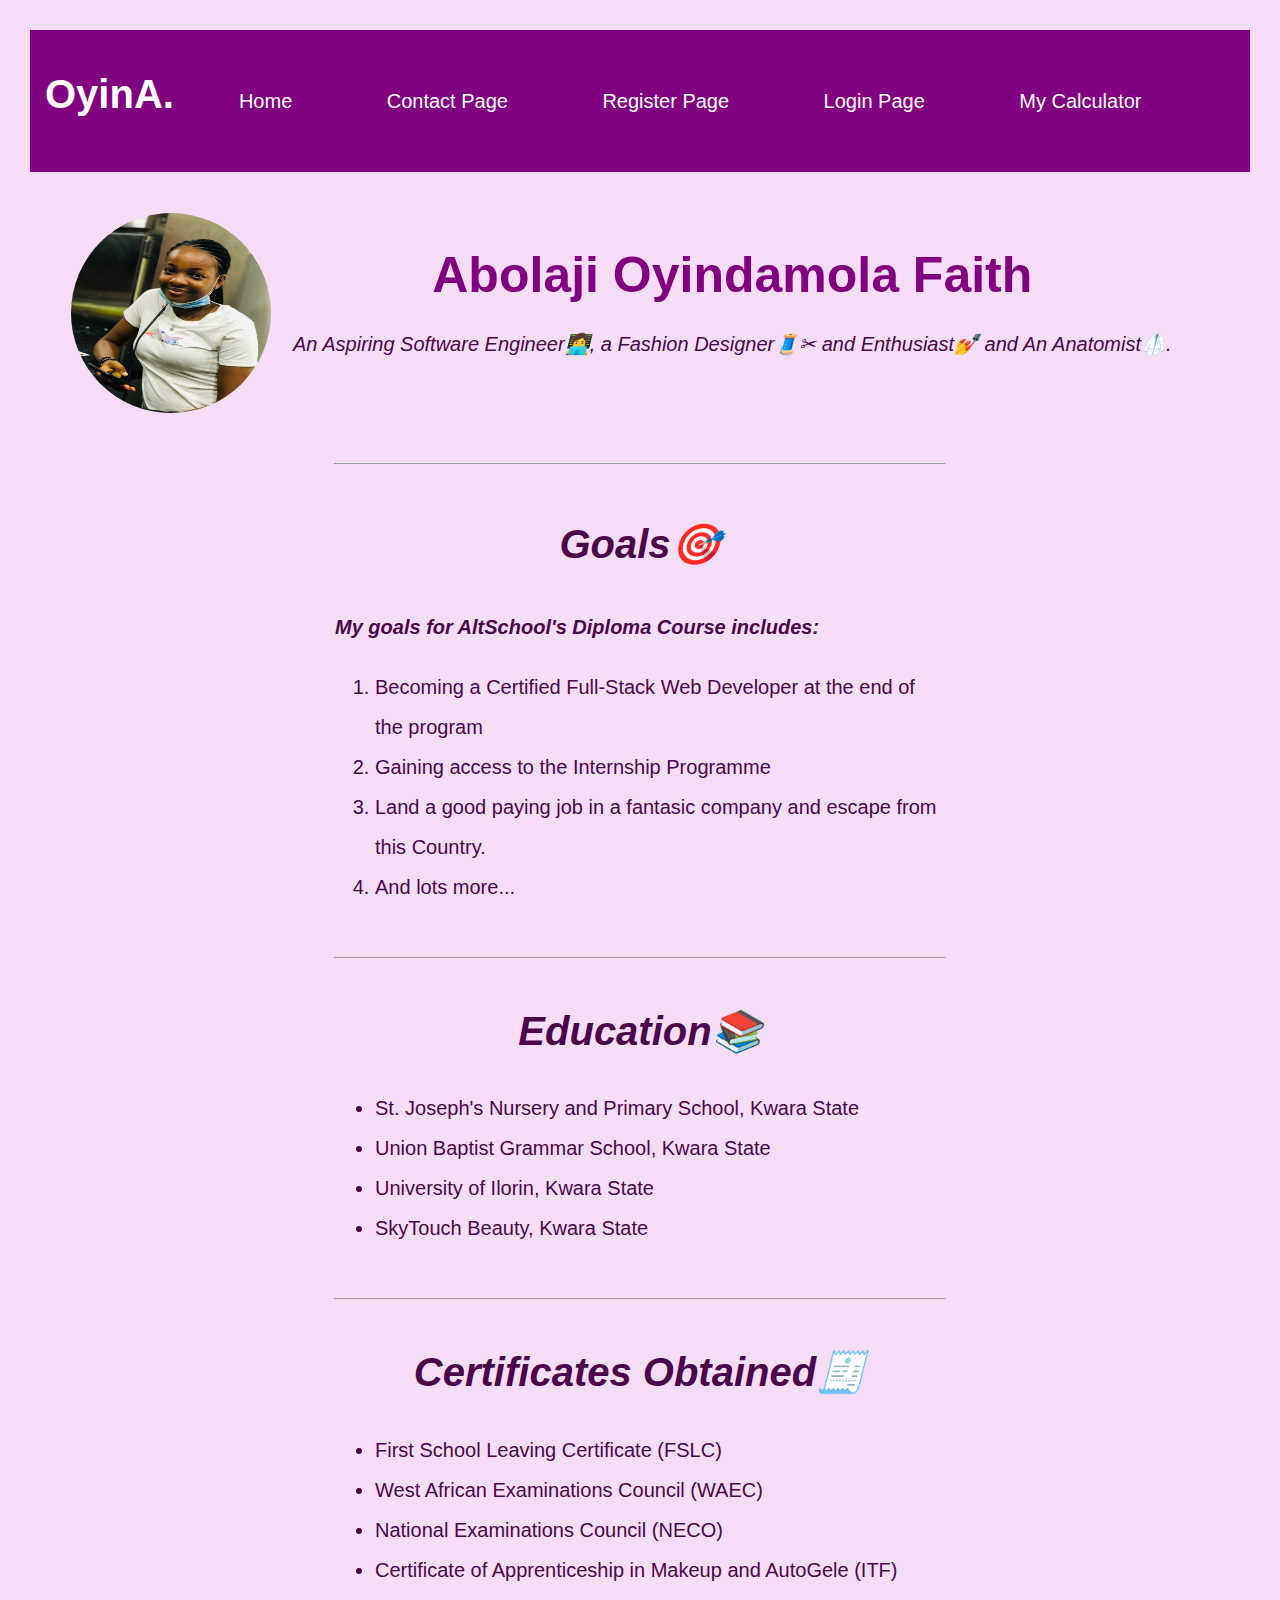
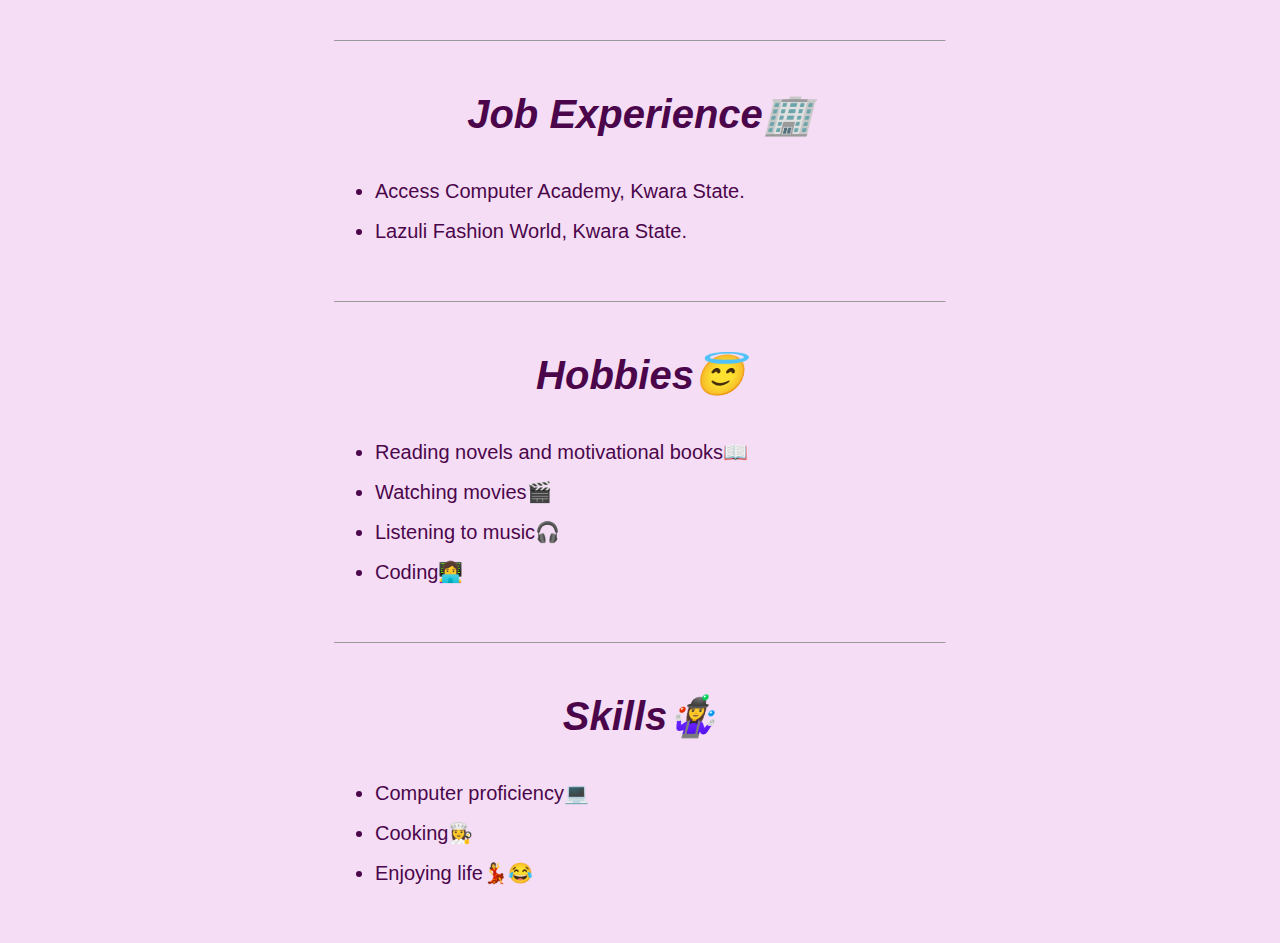
<file: index.html>
<!DOCTYPE html>
<html>

<head>
  <meta charset="utf-8">
  <meta name="viewport" content="width=device-width">
  <title>Abolaji Oyindamola | About Me</title>
  <link href="style.css" rel="stylesheet" type="text/css" />
</head>

<body>
    <div class="navigation">
        <div class="logo">
           <h1>OyinA.</h1>
        </div>
        <nav class="nav-links">
            <ul>
                <li><a href="index.html">Home</a></li>
                <li><a href="Contact Page.html">Contact Page</a></li>
                <li><a href="Register Page.html">Register Page</a></li>
                <li><a href="Login Page.html">Login Page</a></li>
                <li><a href="calculator.html">My Calculator</a></li>
            </ul>
        </nav>
    </div>

    <table class="know-me" cellspacing="20">
        <tr>
            <td><img src="images/damola.jpeg" width="200" height="200" alt="Oyindamola's Profile Picture"></td>
            <td>
                <h6>Abolaji Oyindamola Faith</h6>
                <p><em>An Aspiring Software Engineer👩‍💻, a Fashion Designer🧵✂ and Enthusiast💅 and An Anatomist🥼.</em></p>
        </tr>
    </table>

    <hr>
    <div class="goals">
        <h2>Goals🎯</h2>
        <p><strong><em>My goals for AltSchool's Diploma Course includes:</em></strong></p>
        <ol>
            <li>Becoming a Certified Full-Stack Web Developer at the end of the program</li>
            <li>Gaining access to the Internship Programme</li>
            <li>Land a good paying job in a fantasic company and escape from this Country.</li>
            <li>And lots more...</li>
        </ol>
    </div>

    <hr>
    <div class="education">
        <h2>Education📚</h2>
        <ul>
            <li>St. Joseph's Nursery and Primary School, Kwara State</li>
            <li>Union Baptist Grammar School, Kwara State</li>
            <li>University of Ilorin, Kwara State</li>
            <li>SkyTouch Beauty, Kwara State</li>
        </ul>
    </div>

    <hr>
    <div class="certificates">
        <h2>Certificates Obtained🧾</h2>
        <ul>
            <li>First School Leaving Certificate (FSLC)</li>
            <li>West African Examinations Council (WAEC)</li>
            <li>National Examinations Council (NECO)</li>
            <li>Certificate of Apprenticeship in Makeup and AutoGele (ITF)</li>
        </ul>
    </div>
    
    <hr>
    <div class="job-experience">
        <h2>Job Experience🏢</h2>
        <ul>
            <li>Access Computer Academy, Kwara State.</li>
            <li>Lazuli Fashion World, Kwara State.</li>
        </ul>
    </div>

    <hr>
    <div class="hobbies">
        <h2>Hobbies😇</h2>
        <ul>
            <li>Reading novels and motivational books📖</li>
            <li>Watching movies🎬</li>
            <li>Listening to music🎧</li>
            <li>Coding👩‍💻</li>
        </ul>
        </div>

    <hr>
    <div class="skills">
    <h2>Skills🤹‍♀️</h2>
        <ul>
            <li>Computer proficiency💻</li>
            <li>Cooking👩‍🍳</li>
            <li>Enjoying life💃😂</li>
        </ul>
    </div>

</body>

</html>
</file>
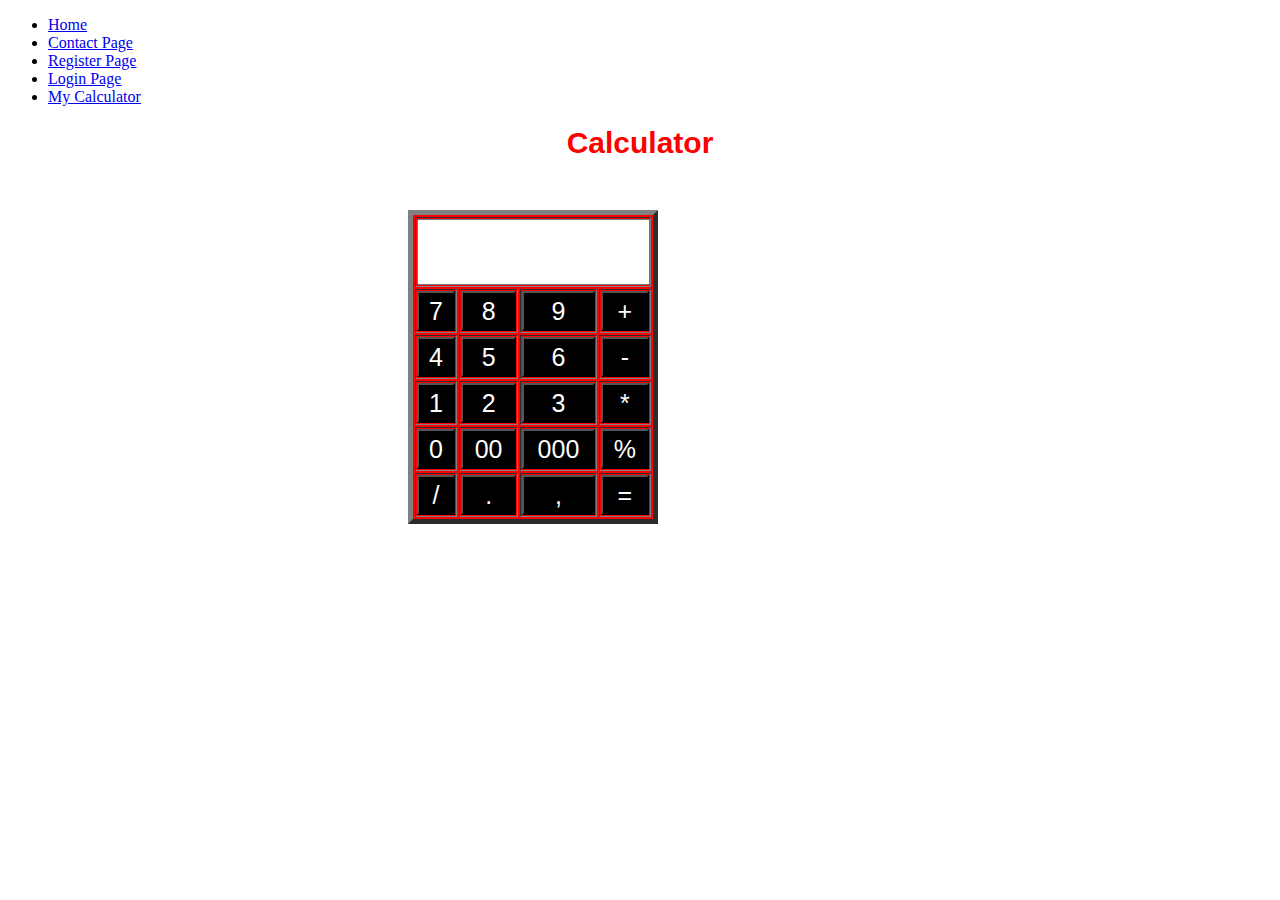
<file: calculator.html>
<!DOCTYPE html>
<html lang="en">
<head>
  <meta charset="UTF-8">
  <meta http-equiv="X-UA-Compatible" content="IE=edge">
  <meta name="viewport" content="width=device-width, initial-scale=1.0">
  <title>My Calculator</title>

  <style>
  h1{
    text-align: center;
    font-family:'Segoe UI', Tahoma, Geneva, Verdana, sans-serif;
    color: red;
    font-size: 30px;

  }
  .calculator {
    width: 250px;
    height: 250px;
    background-color: red;
    margin-left: 400px;
    margin-top: 50px;
    color: white;
  }
  #button {
    width: 97%;
    height: 60px;
  }
  #btn {
    width: 100%;
    height: 40px;
    color: white;
    background-color: black;
    font-size: 25px;
    font-family:'Lucida Sans', 'Lucida Sans Regular', 'Lucida Grande', 'Lucida Sans Unicode', Geneva, Verdana, sans-serif
  }
  </style>
</head>

<body>
  <div class="navigation">
    <nav class="nav-links">
        <ul>
            <li><a href="index.html">Home</a></li>
            <li><a href="Contact Page.html">Contact Page</a></li>
            <li><a href="Register Page.html">Register Page</a></li>
            <li><a href="Login Page.html">Login Page</a></li>
            <li><a href="calculator.html">My Calculator</a></li>
        </ul>
    </nav>
</div>

  <h1>Calculator</h1>
  <form Name="Calculator">
    <table class="calculator" border=5>

    <tr>
    <td colspan=4><input id="button" name="display" type="text"></td>
    <td style="display:none"><input name="M" type="number"></td>
    </tr>

    <tr>
    <td><input id="btn" type=button value="7"></td>
    <td><input id="btn" type=button value="8"></td>
    <td><input id="btn" type=button value="9"></td>
    <td><input id="btn" type=button value="+"></td>
    </tr>

    <tr>
    <td><input id="btn" type=button value="4"></td>
    <td><input id="btn" type=button value="5"></td>
    <td><input id="btn" type=button value="6"></td>
    <td><input id="btn" type=button value="-"></td>
    </tr>
    
    <tr>
    <td><input id="btn" type=button value="1"></td>
    <td><input id="btn" type=button value="2"></td>
    <td><input id="btn" type=button value="3"></td>
    <td><input id="btn" type=button value="*"></td>
    </tr>
    
    <tr>
    <td><input id="btn" type=button value="0"></td>
    <td><input id="btn" type=button value="00"></td>
    <td><input id="btn" type=button value="000"></td>
    <td><input id="btn" type=button value="%"></td>
    </tr>

    <tr>
      <td><input id="btn" type=button value="/"></td>
      <td><input id="btn" type=button value="."></td>
      <td><input id="btn" type=button value=","></td>
      <td><input id="btn" type=button value="="></td>
      </tr>

    </table>
    </form>

  </body>
</html>
</file>
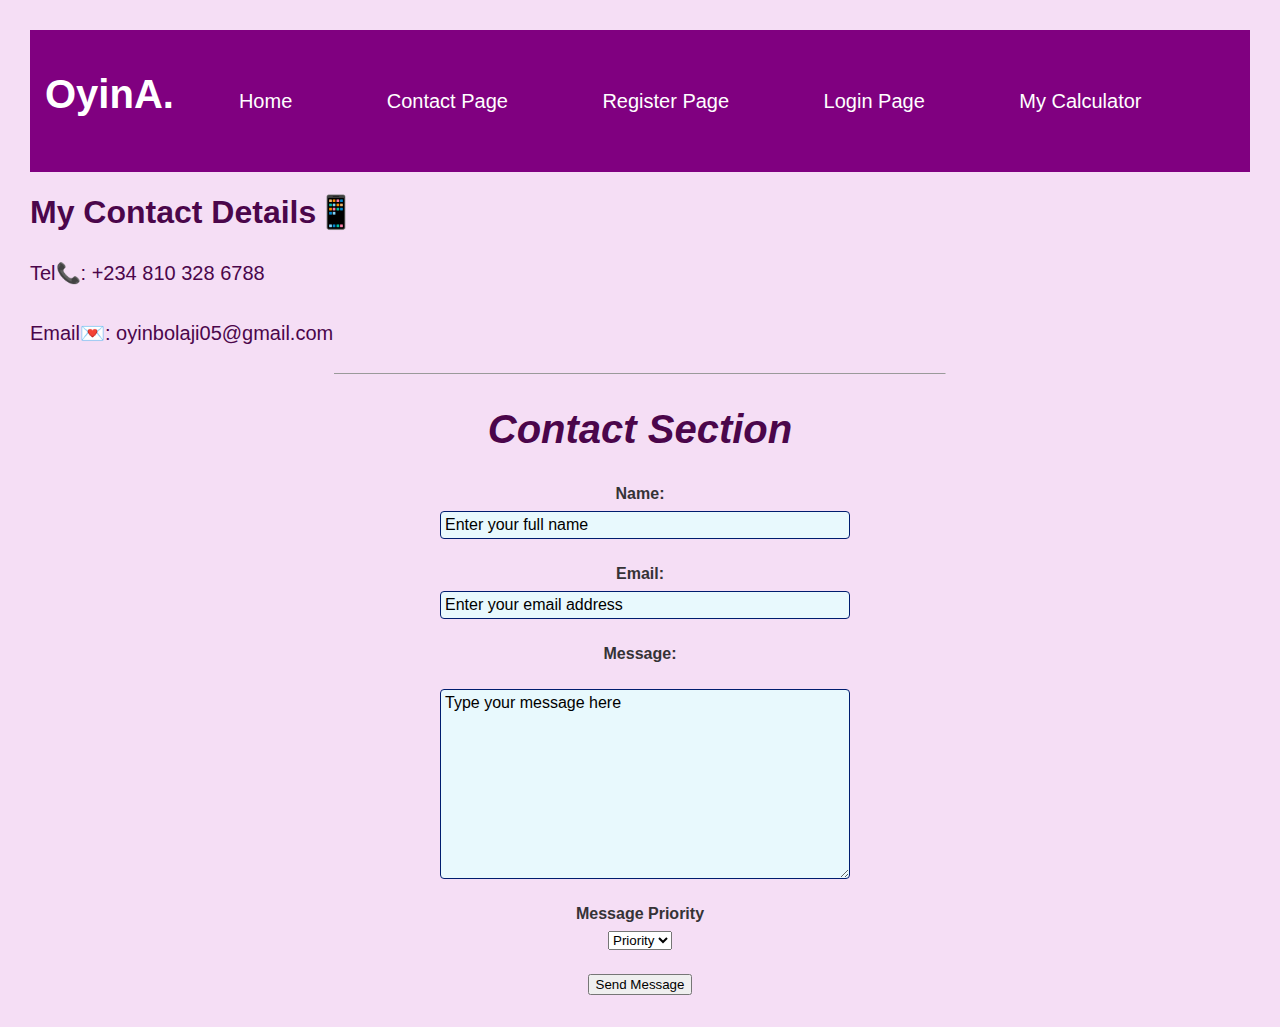
<file: Contact Page.html>
<!DOCTYPE html>
<html lang="en">
<head>
    <meta charset="UTF-8">
    <title>Contact Page</title>
    <link href="style.css" rel="stylesheet" type="text/css" />
</head>
<body>
    <div class="navigation">
        <div class="logo">
           <h1>OyinA.</h1>
        </div>
        <nav class="nav-links">
            <ul>
                <li><a href="index.html">Home</a></li>
                <li><a href="Contact Page.html">Contact Page</a></li>
                <li><a href="Register Page.html">Register Page</a></li>
                <li><a href="Login Page.html">Login Page</a></li>
                <li><a href="calculator.html">My Calculator</a></li>
            </ul>
        </nav>
    </div>
    
    <h1>My Contact Details📱</h1>
    <p>Tel📞: +234 810 328 6788</p>
    <p>Email💌: oyinbolaji05@gmail.com</p>

<hr>
<div id="contact">
    <h2>Contact Section</h2>
<form class="form" enctype="text/plain">
<div class="input-area">
    <label>Name:</label>
    <input type="text" name="" value="Enter your full name"><br>
</div>
    
<div class="input-area">
    <label>Email:</label>
    <input type="email" name="" value="Enter your email address"><br>
</div>
   
<div class="input-area">
    <label>Message:</label><br>
    <textarea name="yourMessage" rows="10" cols="50">Type your message here </textarea><br>
</div>

<div class="input-area">
    <label for="Priority">Message Priority</label>
    <select name="priority">
        <option value="none" selected>Priority</option>
        <option value="high">High</option>
        <option value="low">Low</option>
        <option value="other">Other</option>
    </select><br>
</div>

<div class="action">
<input type="submit" value="Send Message">
</div>

</div>
</form>

</body>
</html>
</file>
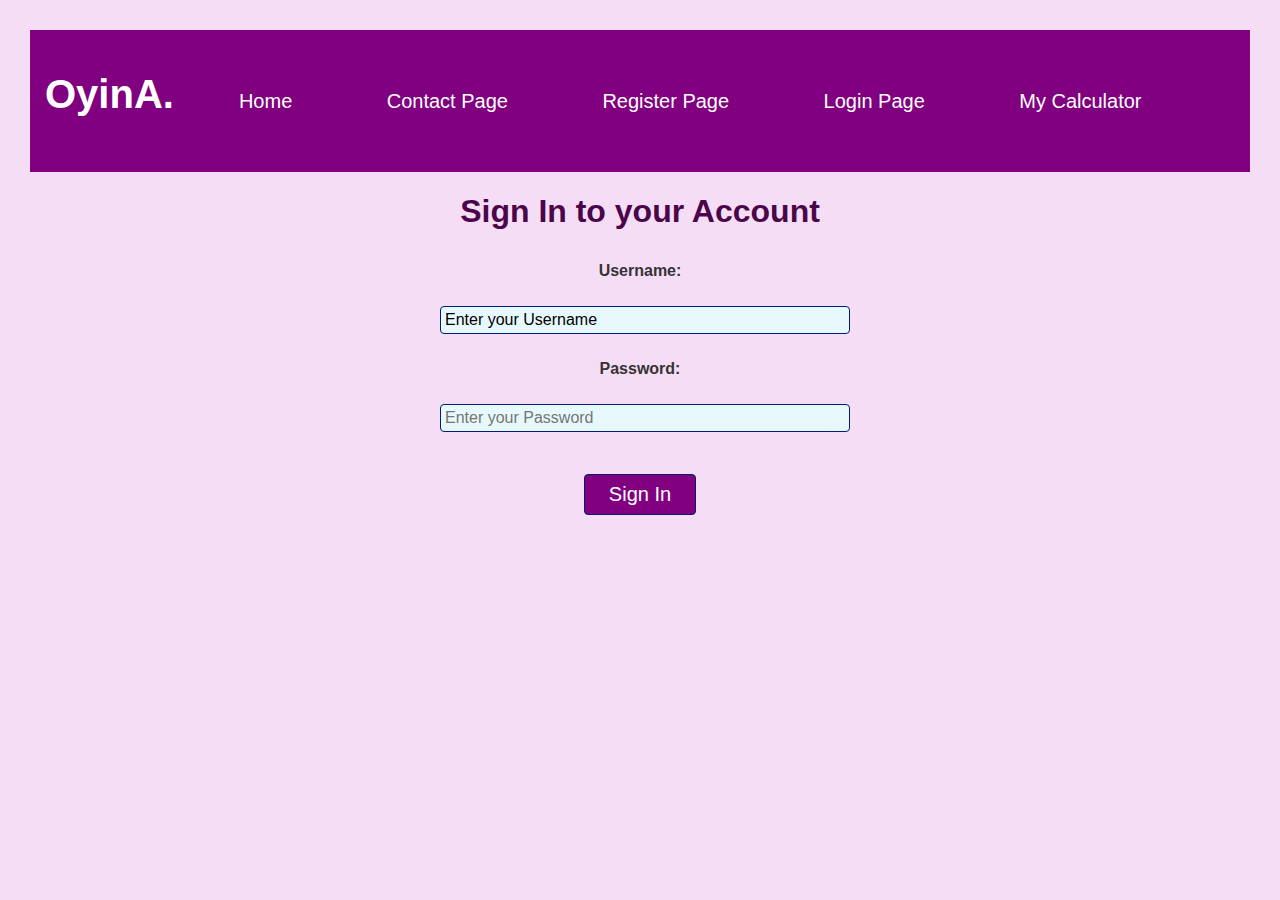
<file: Login Page.html>
<!DOCTYPE html>
<html lang="en">
<head>
    <meta charset="UTF-8">
    <title>Login Page</title>
    <link href="style.css" rel="stylesheet" type="text/css" />
</head>

<body>
    <div class="navigation">
        <div class="logo">
           <h1>OyinA.</h1>
        </div>
        <nav class="nav-links">
            <ul>
                <li><a href="index.html">Home</a></li>
                <li><a href="Contact Page.html">Contact Page</a></li>
                <li><a href="Register Page.html">Register Page</a></li>
                <li><a href="Login Page.html">Login Page</a></li>
                <li><a href="calculator.html">My Calculator</a></li>
            </ul>
        </nav>
    </div>
    
    <div class="register-form">
        <h1>Sign In to your Account</h1>
    <form class="form" enctype="text/plain">
        
        <div class="input-area">
            <label>Username:</label><br>
            <input type="text" name="" value="Enter your Username"><br>
        </div>
        
        <div class="input-area">
        <label>Password:</label><br>
        <input type="password" name="" placeholder="Enter your Password"><br>
        </div>

        <div class="action">
        <button type="submit">Sign In</button>
        </div>
    </form>
    </div>

</body>

</html>
</file>
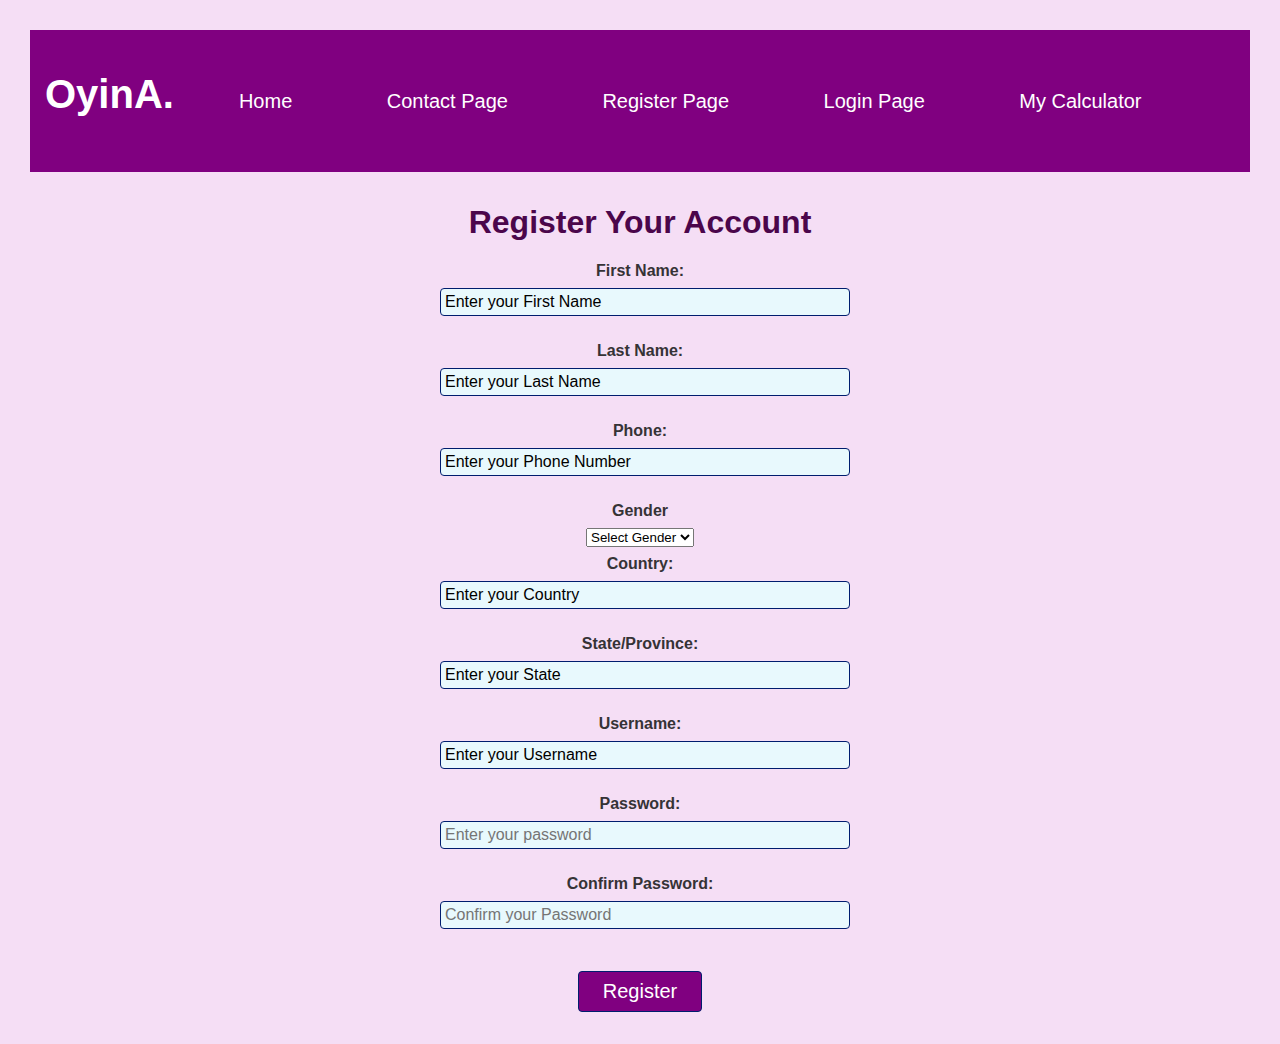
<file: Register Page.html>
<!DOCTYPE html>
<html lang="en">
<head>
    <meta charset="UTF-8">
    <title>Register Page</title>
    <link href="style.css" rel="stylesheet" type="text/css" />
</head>
<body>
    <div class="navigation">
        <div class="logo">
           <h1>OyinA.</h1>
        </div>
        <nav class="nav-links">
            <ul>
                <li><a href="index.html">Home</a></li>
                <li><a href="Contact Page.html">Contact Page</a></li>
                <li><a href="Register Page.html">Register Page</a></li>
                <li><a href="Login Page.html">Login Page</a></li>
                <li><a href="calculator.html">My Calculator</a></li>
            </ul>
        </nav>
    </div>
   
<div class="form" id="register">    
    <h1>Register Your Account</h1>
    <form enctype="text/plain">
        <div class="input-area">
        <label>First Name:</label>
        <input type="text" name="" value="Enter your First Name"><br>
        </div>

        <div class="input-area">
        <label>Last Name:</label>
        <input type="text" name="" value="Enter your Last Name"><br>
        </div>

        <div class="input-area">
        <label>Phone:</label>
        <input type="tel" name="" value="Enter your Phone Number"><br>
        </div>

        <div class="input-area">
        <label for="Gender">Gender</label>
        <select name="gender">
            <option value="none" selected>Select Gender</option>
            <option value="Male">Male</option>
            <option value="Female">Female</option>
            <option value="other">Other</option>
        </select><br>
        </div>
        
        <div class="input-area">
        <label>Country:</label>
        <input type="text" name="" value="Enter your Country"><br>
        </div>

        <div class="input-area">
        <label>State/Province:</label>
        <input type="text" name="" value="Enter your State"><br>
        </div>

        <div class="input-area">
        <label>Username:</label>
        <input type="email" name="" value="Enter your Username"><br>
        </div>

        <div class="input-area">
        <label>Password:</label>
        <input type="password" name="" placeholder="Enter your password"><br>
        </div>

        <div class="input-area">
        <label>Confirm Password:</label>
        <input type="password" name="" placeholder="Confirm your Password"><br>
        </div>

        <div class="action">
        <button type="submit">Register</button>
        </div>
    </form>
</div>

</body>

</html>
</file>
<file: style.css>
@import url('https://fonts.googleapis.com/css2?family=Lato:wght@700&family=Open+Sans:wght@400;700&display=swap');

body {
    font-family: 'Lucida Sans', 'Lucida Sans Regular', 'Lucida Grande', 'Lucida Sans Unicode', Geneva, Verdana, sans-serif;
    margin: 30px;
    text-align: left;
    color: rgb(75, 6, 75);
    background-color: rgb(245, 222, 245);
}

h1, h2, h3, h4, h5, h6 {
    font-family:'Segoe UI', Tahoma, Geneva, Verdana, sans-serif
}

table {
    text-align: center;
}

img {
    border-radius: 100%
}

hr{
    border: thick #F1F6F9 10px;
    border-bottom: none;
    margin: 5px auto;
    width: 50%;
}

li{
    line-height: 2;
    font-size: 20px;
  }

h2{
    text-align: center;
    font-size: 40px;
    font-style:italic
  }

h6{
    color: purple;
    font-size: 50px;
    padding: 0;
    margin: 0;
  }
p{
  line-height: 2;
  font-size: 20px;
}

  .navigation{
    background-color: purple;
    padding: 15px;
  }

  .logo{
    color: white;
    float: left;
    font-size: 20px;
  }

  nav li{
      display: inline-block; 
      padding: 10px;
      margin: 10px;
      padding-left: 50px;
    }

.nav-links a{
      margin: 5px;
      text-decoration: none;
      color: white;
    }

.nav-links li:hover, active {
        color: white;
        padding-bottom: 10px;
        border-bottom: 8px dotted white;
      }

      .form{
        width: 95%;
        max-width: 25rem;
        margin: 2rem auto;
      }
      
      .input-area {
        margin-bottom: 0.5rem;
      }
      
      .input-area label {
        font-weight: bold;
        margin-bottom: 0.5rem;
        color: #353336;
        display: block;
      }
      
      .input-area input,textarea {
        display: block;
        font: inherit;
        width: 100%;
        border-radius: 4px;
        border: 1px solid #001D6E;
        padding: 0.25rem;
        background-color: #E8F9FD;
      }
      .action {
        margin-top: 1.5rem;
      }
      
      .action button {
        font: inherit;
        font-size: 20px;
        cursor: pointer;
        padding: 0.5rem 1.5rem;
        border-radius: 4px;
        background-color: purple;
        color: white;
        border: 1px solid #001D6E;
      }
      
      .action button:hover {
        background-color: #035397;
        border-color: #035397;
      }
      .priority{
        border-radius: 4px;
        padding: 0.5rem 1.5rem;
      }
      .know-me{
        padding: 20px
      }

      .goals{
        line-height: 1.5;
        margin: 50px auto 50px auto;
        text-align: left;
        width: 50%;
        list-style-position: outside;
      }
      .education{
        margin: 50px auto 50px auto;
        text-align: left;
        width: 50%;
        list-style-position: outside
      }
      .certificates{
        margin: 50px auto 50px auto;
        text-align: left;
        width: 50%;
        list-style-position: outside
      }
      .job-experience{
        margin: 50px auto 50px auto;
        text-align: left;
        width: 50%;
        list-style-position: outside
      }
      .hobbies{
        margin: 50px auto 50px auto;
        text-align: left;
        width: 50%;
        list-style-position: outside
      }
      .skills{
        margin: 50px auto 50px auto;
        text-align: left;
        width: 50%;
        list-style-position: outside
      }

      .register-form{
        text-align: center;
      }
      #contact{
        text-align: center;
      }
      #register{
        text-align: center;
      }
</file>
